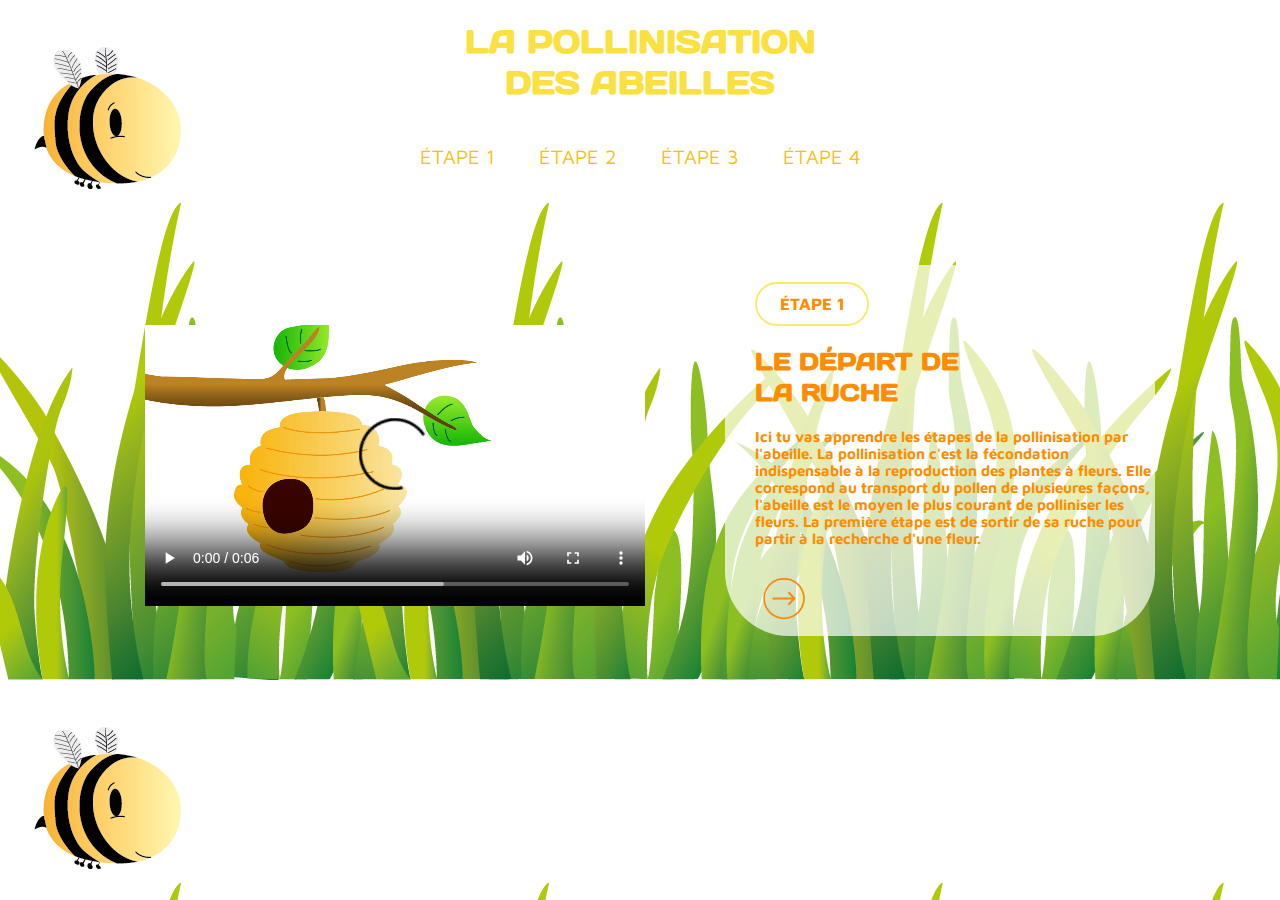
<file: index.html>
<!DOCTYPE html>
<html lang="en" dir="ltr">
  <head>
    <meta charset="utf-8">
    <title>La pollinisation des abeilles</title>
    <link rel="icon" type="image/png" href="styles/images/Bee-01.png" />
  </head>

  <link rel="stylesheet" href="styles/main.css">

  <body>


  <h1> <a href="index.html"> LA POLLINISATION <br> DES ABEILLES </br> </a> </h1>


<header>


<ul class="header-navigation">

  <li class="étape"> <a href="index.html"> ÉTAPE 1 </a> </li>
  <li class="étape"> <a href="etape02.html"> ÉTAPE 2 </a> </li>
  <li class="étape"> <a href="etape03.html"> ÉTAPE 3 </a> </li>
  <li class="étape"> <a href="etape04.html"> ÉTAPE 4 </a> </li>

</ul>

</header>


<section>

  <div class="video-container">
    <video width="500" controls>
      <source src="styles/videos/ruche.mp4" type="video/mp4">
      <source src="ruche.webm" type="video/webm">
      <p>Your browser doesn't support HTML5 video. Here is
         a <a href="styles/videos/ruche.mp4">link to the video</a> instead.</p>
    </video>
  </div>


  <div class="expli-section-content">
      <h3>ÉTAPE 1 </h3>
  <h2> LE DÉPART DE <br> LA RUCHE </br> </h2>
  <p> Ici tu vas apprendre les étapes de la pollinisation par l'abeille. La pollinisation c'est la fécondation indispensable à la reproduction des plantes à fleurs. Elle correspond au transport du pollen de plusieures façons, l'abeille est le moyen le plus courant de polliniser les fleurs. La première étape est de sortir de sa ruche pour partir à la recherche d'une fleur.</p>

    <div class="next">
       <a href="etape02.html"><img src="styles/images/fleche-orange.png" alt="accueil"></a>

    </div>

</div>


  </section>



  </body>
</html>
</file>
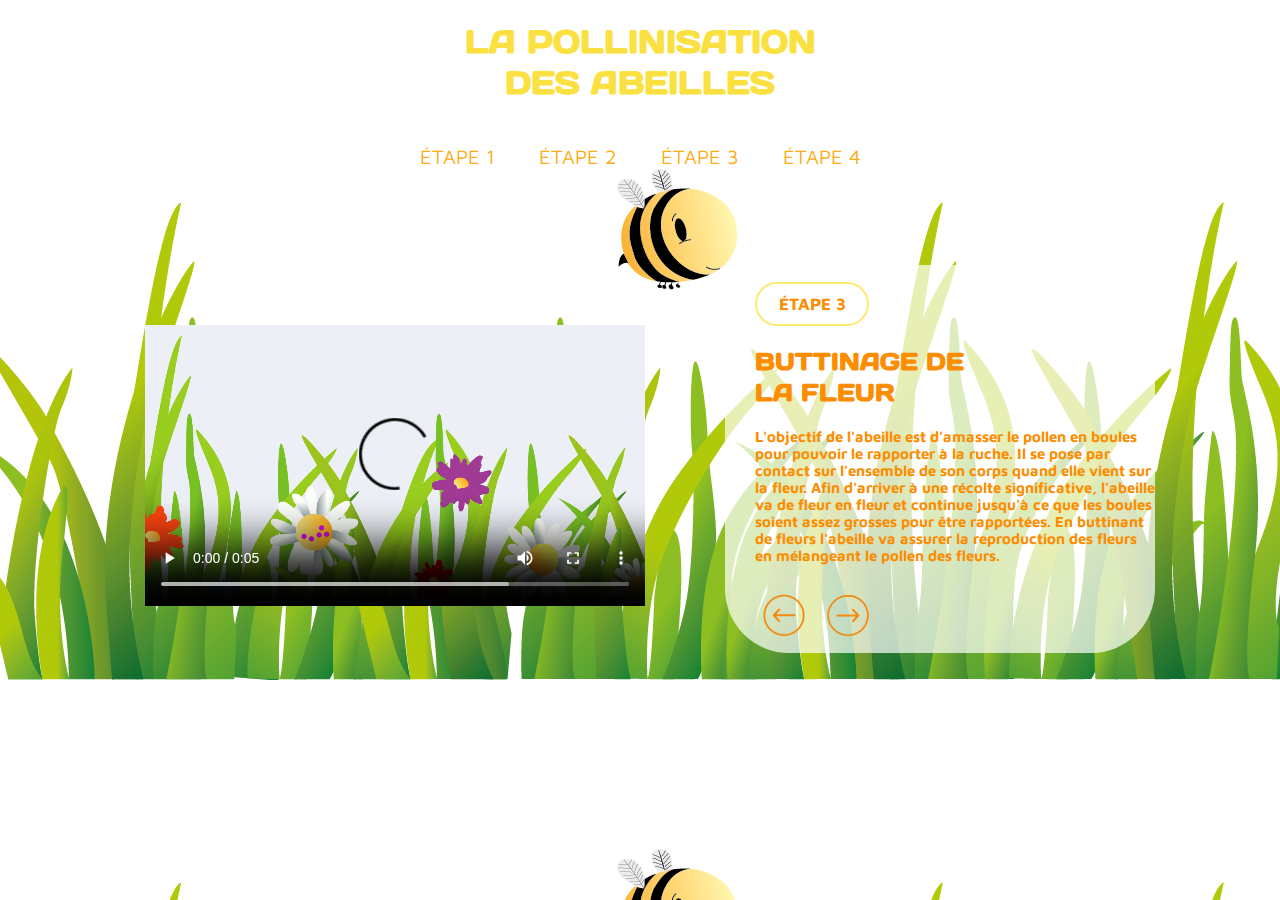
<file: etape03.html>
<!DOCTYPE html>
<html lang="en" dir="ltr">
  <head>
    <meta charset="utf-8">
    <title>La pollinisation des abeilles</title>
      <link rel="icon" type="image/png" href="styles/images/Bee-01.png"/>
  </head>
    <link rel="stylesheet" href="styles/etape03.css">
  <body>

    <h1> <a href="index.html"> LA POLLINISATION <br> DES ABEILLES </br> </a> </h1>



    <header>


    <ul class="header-navigation">

      <li class="étape"> <a href="index.html"> ÉTAPE 1 </a> </li>
      <li class="étape"> <a href="etape02.html"> ÉTAPE 2 </a> </li>
      <li class="étape"> <a href="etape03.html"> ÉTAPE 3 </a> </li>
      <li class="étape"> <a href="etape04.html"> ÉTAPE 4 </a> </li>

    </ul>

    </header>


    <section>


<div class="video-container">
        <video width="500" controls>
        <source src="styles/videos/buttinage.mp4" type="video/mp4">
        <source src="styles/videos/buttinage.webm" type="video/webm">
        <p>Your browser doesn't support HTML5 video. Here is
           a <a href="buttinage.mp4">link to the video</a> instead.</p>
      </video>
        </div>

        <div class="expli-section-content">

                    <h3>ÉTAPE 3 </h3>


    <h2> BUTTINAGE DE <br> LA FLEUR </br> </h2>
    <p> L'objectif de l'abeille est d'amasser le pollen en boules pour pouvoir le rapporter à la ruche. Il se pose par contact sur l'ensemble de son corps quand elle vient sur la fleur. Afin d'arriver à une récolte significative, l'abeille va de fleur en fleur et continue jusqu'à ce que les boules soient assez grosses pour être rapportées. En buttinant de fleurs l'abeille va assurer la reproduction des fleurs en mélangeant le pollen des fleurs. 
  </p>

  <div class="arrow">


     <a href="etape02.html"><img src="styles/images/fleche02.png" alt="accueil"></a>


     <a href="etape04.html"><img src="styles/images/fleche-orange.png" alt="accueil"></a>
    </div>




      </section>


  </body>
</html>
</file>
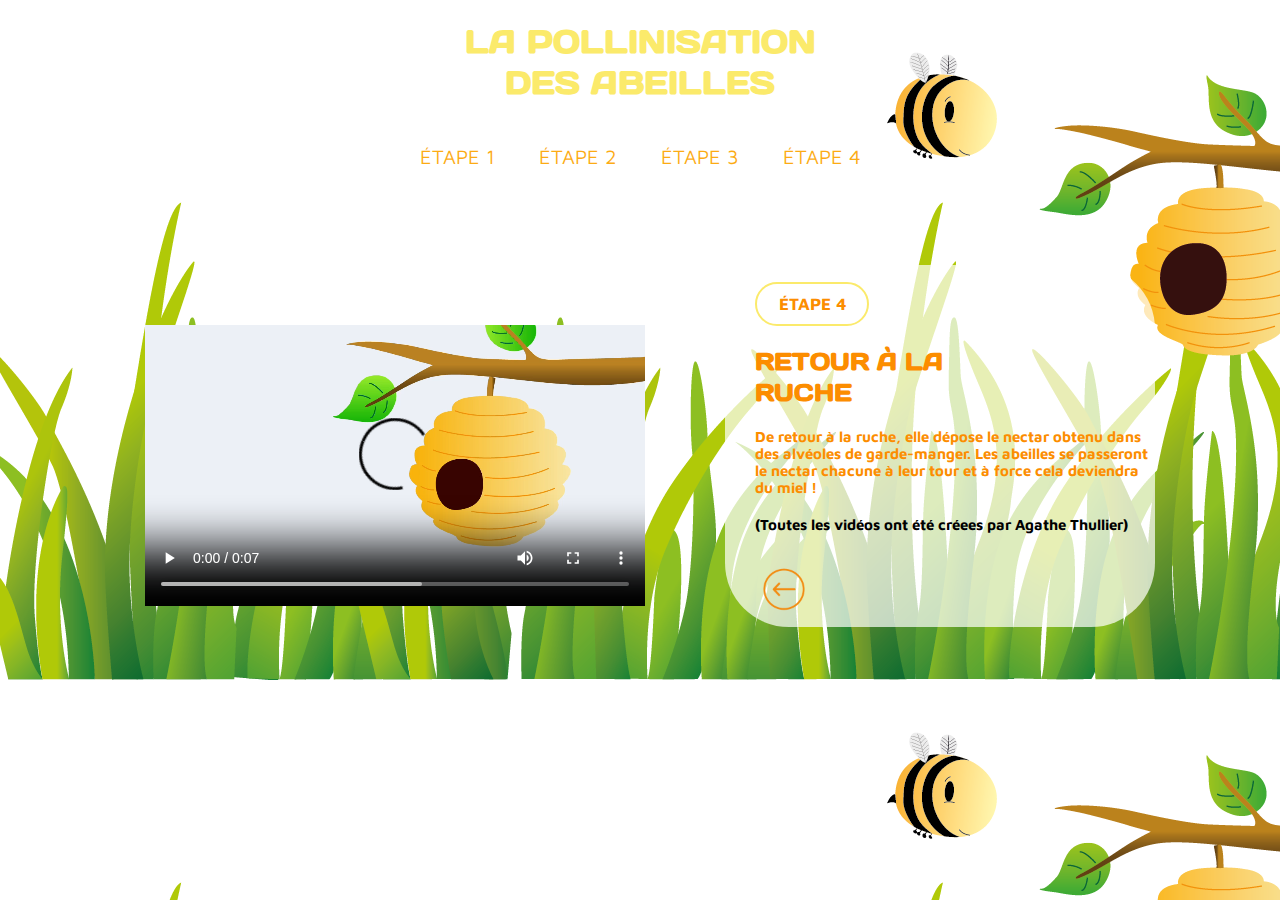
<file: etape04.html>
<!DOCTYPE html>
<html lang="en" dir="ltr">
  <head>
    <meta charset="utf-8">
    <title>La pollinisation des abeilles</title>
      <link rel="icon" type="image/png" href="styles/images/Bee-01.png" />
  </head>
    <link rel="stylesheet" href="styles/etape04.css">
  <body>


  <h1> <a href="index.html"> LA POLLINISATION <br> DES ABEILLES </br> </a> </h1>



    <header>


    <ul class="header-navigation">

      <li class="étape"> <a href="index.html"> ÉTAPE 1 </a> </li>
      <li class="étape"> <a href="etape02.html"> ÉTAPE 2 </a> </li>
      <li class="étape"> <a href="etape03.html"> ÉTAPE 3 </a> </li>
      <li class="étape"> <a href="etape04.html"> ÉTAPE 4 </a> </li>

    </ul>

    </header>



    <section>


<div class="video-container">
      <video width="500" controls>
        <source src="styles/videos/retour-ruche.mp4" type="video/mp4">
        <source src="styles/videos/retour-ruche.webm" type="video/webm">
        <p>Your browser doesn't support HTML5 video. Here is
           a <a href="retour-ruche.mp4">link to the video</a> instead.</p>
      </video>
        </div>

  <div class="expli-section-content">

                    <h3>ÉTAPE 4 </h3>


    <h2> RETOUR À LA<br>  RUCHE </br> </h2>
    <p>  De retour à la ruche, elle dépose le nectar obtenu dans des alvéoles de garde-manger. Les abeilles se passeront le nectar chacune à leur tour et à force cela deviendra du miel !</p>

  <h4> (Toutes les vidéos ont été créees par Agathe Thullier) </h4>



    <div class="next">
       <a href="etape03.html"><img src="styles/images/fleche02.png" alt="accueil"></a>


    </div>


      </section>


  </body>
</html>
</file>
<file: styles/main.css>
@import url('https://fonts.googleapis.com/css?family=Days+One|Maven+Pro|Varela+Round');
body {
  background-image: url('images/fond-herbes.png');
background-attachment: fixed;


}


h1 {
text-align: center;
  font-family: 'Days one';
}

 h1 a{
  text-decoration: none;
  color:  #FAE141;
}

p {
  font-family: 'Maven Pro';
  font-size: 15px;
  color: #FC8D00;
  font-weight: bold;
}


h2 {
font-family: 'Days one';
color: #FC8D00;
}



 h3 {
  text-align: center;
  font-size: 17px;
  color: #FC8D00   ;
  width: 110px;
  height: 30px;
font-family: 'Maven Pro';
border-radius: 100px 100px 100px 100px;
-moz-border-radius: 100px 100px 100px 100px;
-webkit-border-radius: 100px 100px 100px 100px;
border: 2px solid #FBEA6B;
padding-top: 10px;
}


.expli-section-content{
  width: 400px;

}


header {

margin: 20px;
width: 600px;
margin-left: auto;
margin-right: auto;

/*background-color: rgba(252, 141, 0, 0.4);
border-radius: 64px 64px 64px 64px;
-moz-border-radius: 64px 64px 64px 64px;
-webkit-border-radius: 64px 64px 64px 64px;
border: 0px solid rgba(255, 255, 255, 0.2);
*/
}

.header-navigation a{
  color: #F3C20D    ;
  font-family: 'Maven Pro';
  padding: 1em;
  text-decoration: none;
font-size: 20px;


}

.header-navigation a:hover{
   color: #ffed00  ;
  text-decoration: underline;
}


.header-navigation {
height: 60px;
text-align: center;
padding-left: 0px;
}

.étape {
display: inline-block;
margin-top: 20px;
flex-wrap: wrap;
}


.next img {
  width: 60px;
}

.video-container{
  margin-right: 40px;
  padding-top: 60px;

}

.video-container video{
  max-width: 500px;
  width: 100%
}

.expli-section-content{
margin-left: 40px;
padding-left: 30px;
background-color: rgba(255, 255, 255, 0.7 );
border-radius: 64px 64px 64px 64px;
-moz-border-radius: 64px 64px 64px 64px;
-webkit-border-radius: 64px 64px 64px 64px;
border: 0px solid rgba(255, 255, 255, 0.2);
margin-bottom: 100px;

}


section {
display: flex;
justify-content: center;
margin-left: 20px;
margin-top: 80px;
flex-wrap: wrap;

}
</file>
<file: styles/etape03.css>
@import url('https://fonts.googleapis.com/css?family=Days+One|Maven+Pro|Varela+Round');
body {
background-image: url('images/fond_herbes_03.png');
background-attachment: fixed;
}



h1 {
text-align: center;
  font-family: 'Days one';
}

h1 a{
 text-decoration: none;
  color:  #FAE141;
}

p {
  font-family: 'Maven Pro';
  font-size: 15px;
  color: #FC8D00;
  font-weight: bold;
}


h2 {
font-family: 'Days one';
color: #FC8D00;
}



 h3 {
  text-align: center;
  font-size: 17px;
  color: #FC8D00   ;
  width: 110px;
  height: 30px;
font-family: 'Maven Pro';
border-radius: 100px 100px 100px 100px;
-moz-border-radius: 100px 100px 100px 100px;
-webkit-border-radius: 100px 100px 100px 100px;
border: 2px solid #FBEA6B;
padding-top: 10px;
}


.expli-section-content{
  width: 400px;

}


header {

margin: 20px;
width: 600px;
margin-left: auto;
margin-right: auto;
/*background-color: rgba(252, 141, 0, 0.4);
border-radius: 64px 64px 64px 64px;
-moz-border-radius: 64px 64px 64px 64px;
-webkit-border-radius: 64px 64px 64px 64px;
border: 0px solid rgba(255, 255, 255, 0.2);
*/
}

.header-navigation a{
  color: #FCAB14;
  font-family: 'Maven Pro';
  padding: 1em;
  text-decoration: none;
font-size: 20px;


}

.header-navigation a:hover{
   color: #ffed00  ;
  text-decoration: underline;
}


.header-navigation {
height: 60px;
text-align: center;
padding-left: 0px;
}

.étape {
display: inline-block;
margin-top: 20px;
flex-wrap: wrap;

}


.arrow img {
  width: 60px;
    display: inline-block;
justify-content: space-around;

}

.video-container{
  margin-right: 40px;
  padding-top: 60px;
}

.video-container video{
  max-width: 500px;
  width: 100%
}

.expli-section-content{
  margin-left: 40px;
padding-left: 30px;
background-color: rgba(255, 255, 255, 0.7 );
border-radius: 64px 64px 64px 64px;
-moz-border-radius: 64px 64px 64px 64px;
-webkit-border-radius: 64px 64px 64px 64px;
border: 0px solid rgba(255, 255, 255, 0.2);
margin-bottom: 100px;

}

section {
display: flex;
justify-content: center;
margin-left: 20px;
margin-top: 80px;
flex-wrap: wrap;

}
</file>
<file: styles/etape04.css>
@import url('https://fonts.googleapis.com/css?family=Days+One|Maven+Pro|Varela+Round');
body {
background-image: url('images/fond4.png');
background-attachment: fixed;
}


h1 {
text-align: center;
  font-family: 'Days one';

}

h1 a{
 text-decoration: none;
 color:  #FBEA6B;
}

p {
  font-family: 'Maven Pro';
  font-size: 15px;
  color: #FC8D00;
  font-weight: bold;
}


h2 {
font-family: 'Days one';
color: #FC8D00;
}



 h3 {
  text-align: center;
  font-size: 17px;
  color: #FC8D00   ;
  width: 110px;
  height: 30px;
font-family: 'Maven Pro';
border-radius: 100px 100px 100px 100px;
-moz-border-radius: 100px 100px 100px 100px;
-webkit-border-radius: 100px 100px 100px 100px;
border: 2px solid #FBEA6B;
padding-top: 10px;
}


h4 {
  color: black;
  font-family: 'Maven Pro';
  font-size: 15px;
}



.expli-section-content{
  width: 400px;

}


header {

margin: 20px;
width: 600px;
margin-left: auto;
margin-right: auto;
/*background-color: rgba(252, 141, 0, 0.4);
border-radius: 64px 64px 64px 64px;
-moz-border-radius: 64px 64px 64px 64px;
-webkit-border-radius: 64px 64px 64px 64px;
border: 0px solid rgba(255, 255, 255, 0.2);
*/
}

.header-navigation a{
  color: #FCAB14;
  font-family: 'Maven Pro';
  padding: 1em;
  text-decoration: none;
font-size: 20px;


}

.header-navigation a:hover{
   color: #ffed00  ;
  text-decoration: underline;
}


.header-navigation {
height: 60px;
text-align: center;
padding-left: 0px;
}

.étape {
display: inline-block;
margin-top: 20px;
flex-wrap: wrap;

}


.next img {
  width: 60px;
}

.video-container{
  margin-right: 40px;
  padding-top: 60px;
}

.video-container video{
  max-width: 500px;
  width: 100%
}

.expli-section-content{
  margin-left: 40px;
padding-left: 30px;
background-color: rgba(255, 255, 255, 0.7 );
border-radius: 64px 64px 64px 64px;
-moz-border-radius: 64px 64px 64px 64px;
-webkit-border-radius: 64px 64px 64px 64px;
border: 0px solid rgba(255, 255, 255, 0.2);
margin-bottom: 100px;

}

section {
display: flex;
justify-content: center;
margin-left: 20px;
margin-top: 80px;
flex-wrap: wrap;

}
</file>
